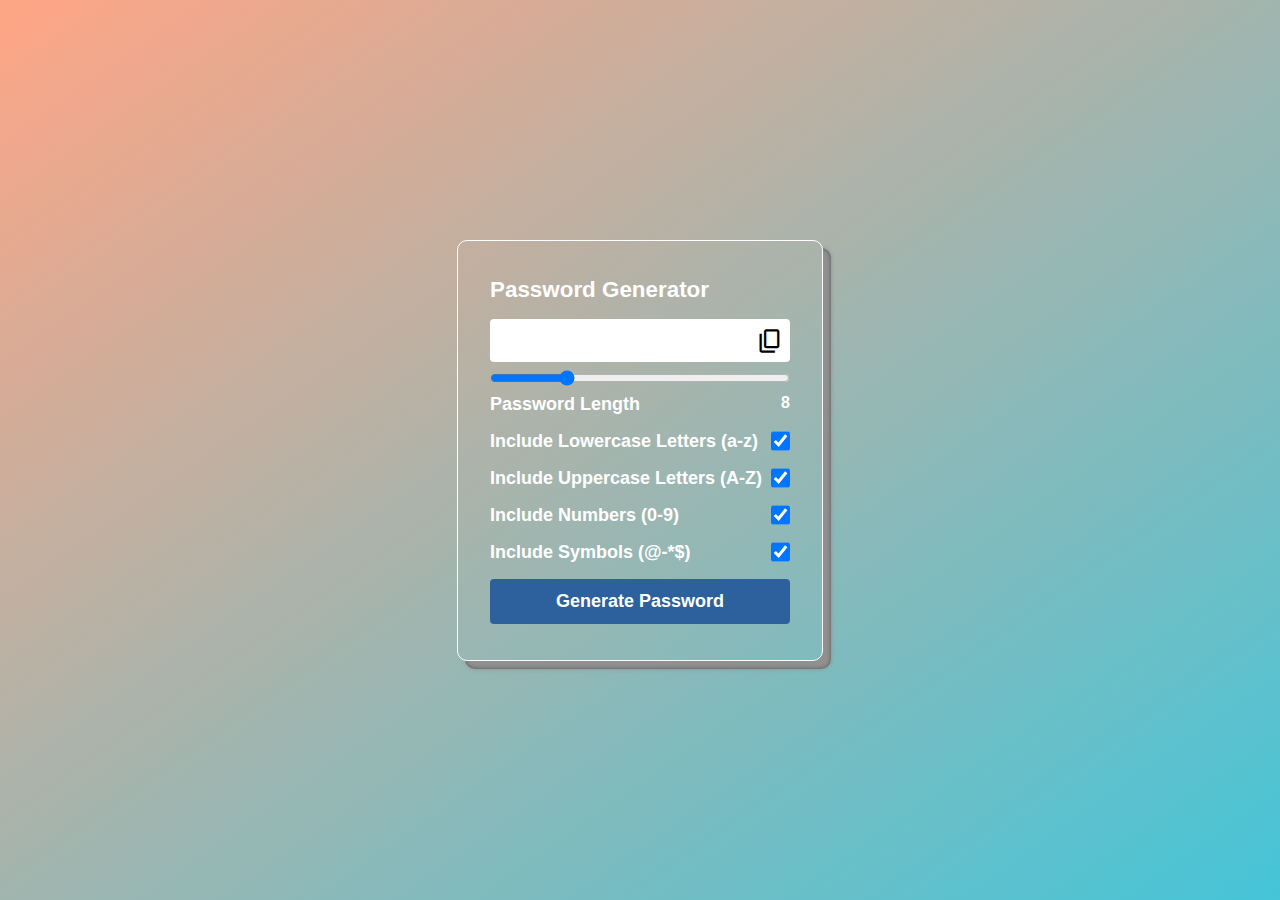
<file: Password_Generator/passwordgen.html>
<!DOCTYPE html>
<html lang="en">
<head>
    <meta charset="UTF-8">
    <meta http-equiv="X-UA-Compatible" content="IE=edge">
    <meta name="viewport" content="width=device-width, initial-scale=1.0">
    <title>Password Generator | Javascript Project</title>
     <link rel="stylesheet" href="passwordgen.css">
     <link rel="stylesheet" href="https://cdnjs.cloudflare.com/ajax/libs/font-awesome/4.7.0/css/font-awesome.min.css">
     <link rel="stylesheet" href="https://fonts.googleapis.com/css2?family=Material+Symbols+Outlined:opsz,wght,FILL,GRAD@20..48,100..700,0..1,-50..200" />

</head>
<body>
    
    <div class="container">
       
        <h1>Password Generator</h1>

        <div class="inputBox">
            <input type="text" class="passBox" disabled id="passBox"> <!--disabled means we cant write text -->
              <span class="material-symbols-outlined" id="copyIcon"> content_copy</span> <!-- importing icon from google -->
          </div>

        <input type="range" min="1" max="30" value="8" id="inputSlider">
         
        <div class="row">
            <p>Password Length</p>
            <span id="sliderValue"></span> <!-- Showing values through JAVASCRIPT 1-30 -->
        </div>

        <!-- Creating checkBoxes -->

        <div class="row">
            <label for="lowercase">Include Lowercase Letters (a-z)</label>
          <input type="checkbox" name="lowercase" id="lowercase" checked > <!-- initailyy they all are checked -->
        </div>

        <div class="row">
            <label for="uppercase">Include Uppercase Letters (A-Z)</label>
          <input type="checkbox" name="uppercase" id="uppercase" checked >
        </div>

        <div class="row">
            <label for="numbers">Include Numbers  (0-9)</label>
          <input type="checkbox" name="numbers" id="numbers" checked>
        </div>

        <div class="row">
            <label for="symbols">Include Symbols (@-*$)</label>
          <input type="checkbox" name="symbols" id="symbols" checked>
        </div>
         
        <button type="button" class="genBtn" id="genBtn">Generate Password</button>
        
    </div>

    <script src="passwordgen.js" ></script>
</body>
</html>
</file>
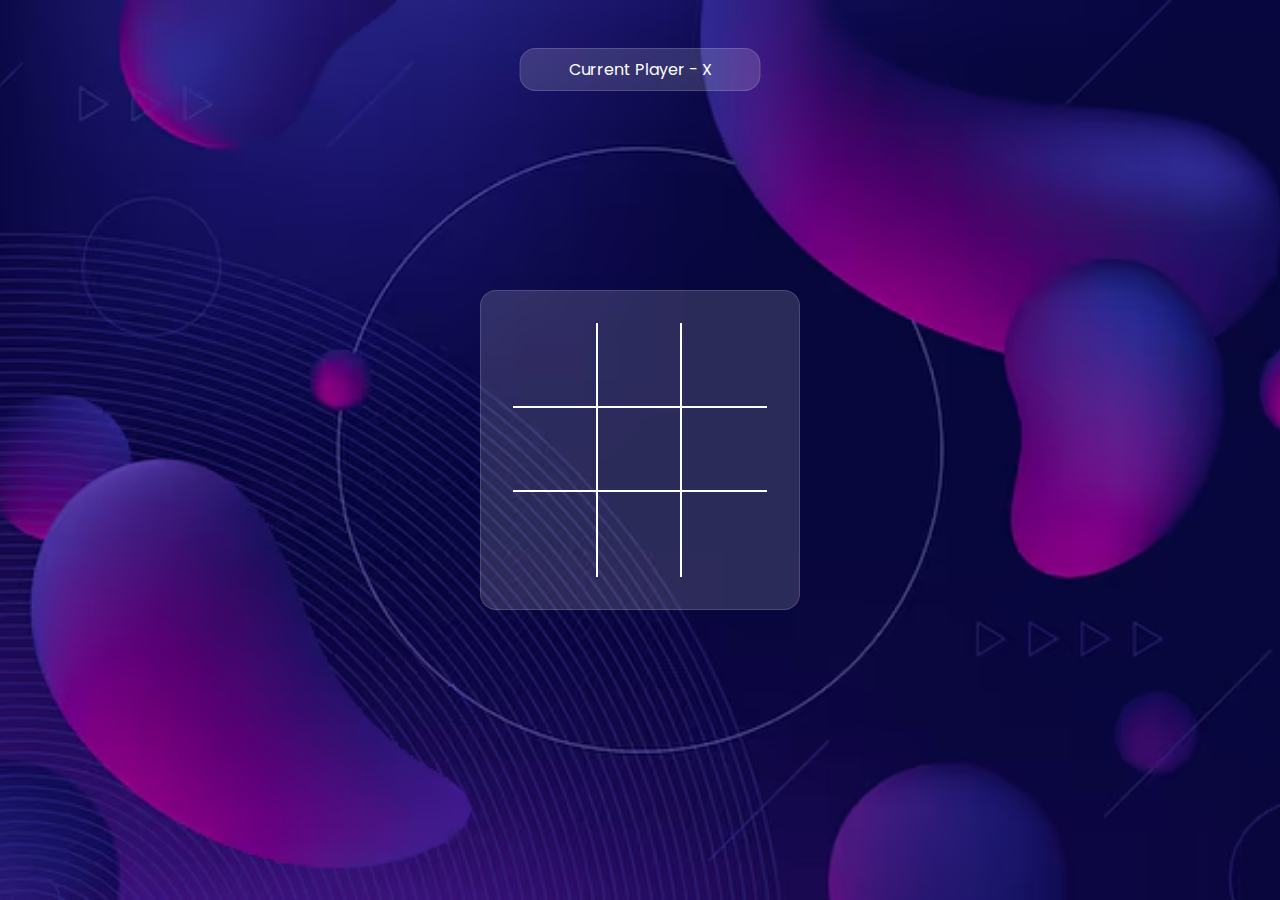
<file: Tic_Tac_Toe/Tictactoe.html>
<!DOCTYPE html>
<html lang="en">
<head>
    <meta charset="UTF-8">
    <meta http-equiv="X-UA-Compatible" content="IE=edge">
    <meta name="viewport" content="width=device-width, initial-scale=1.0">
    <title>Tic Tac Toe</title>
    <link rel="stylesheet" href="Tictactoe.css">
    <link rel="preconnect" href="https://fonts.googleapis.com">
<link rel="preconnect" href="https://fonts.gstatic.com" crossorigin>
<link href="https://fonts.googleapis.com/css2?family=Poppins:ital,wght@0,100;0,200;0,300;0,400;0,500;0,600;0,700;0,800;0,900;1,100;1,200;1,300;1,400;1,500;1,600;1,700;1,800;1,900&display=swap" rel="stylesheet">

</head>
<body>
    
    <div class="wrapper">

        <p class="game-info"></p>

        <div class="tic-tac-toe">
            <div class="box box1"></div>
            <div class="box box2"></div>
            <div class="box box3"></div>
            <div class="box box4"></div>
            <div class="box box5"></div>
            <div class="box box6"></div>
            <div class="box box7"></div>
            <div class="box box8"></div>
            <div class="box box9"></div>  
        </div>

        <button class="btn">New Game</button>

        
    </div>

    <script src="Tictactoe.js"></script>
</body>
</html>
</file>
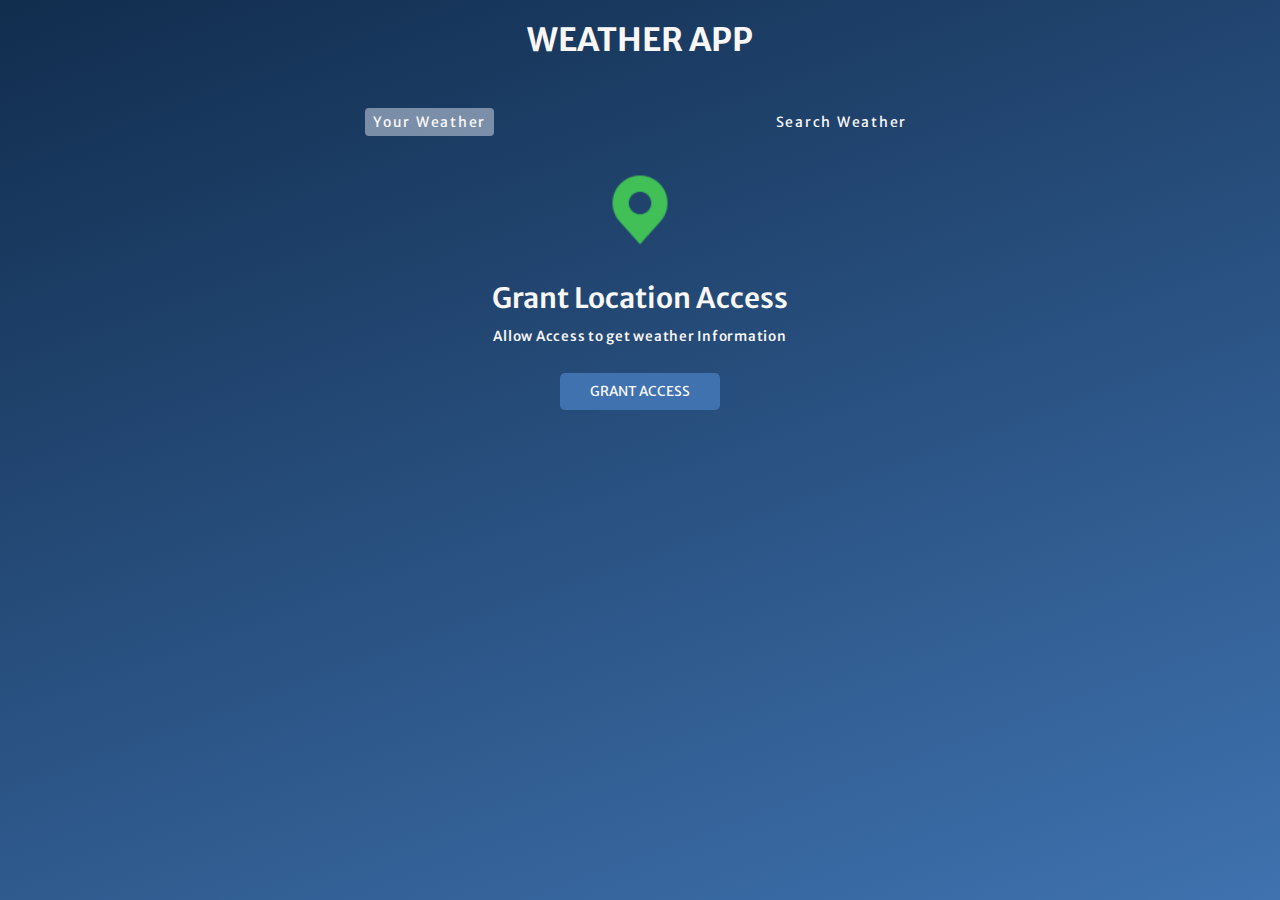
<file: Weather_App/weather.html>
<!DOCTYPE html>
<html lang="en">
<head>
    <meta charset="UTF-8">
    <meta http-equiv="X-UA-Compatible" content="IE=edge">
    <meta name="viewport" content="width=device-width, initial-scale=1.0">
    <title>Weather App</title>
    <link rel="stylesheet" href="weather.css">
    <link rel="preconnect" href="https://fonts.googleapis.com">
    <link rel="preconnect" href="https://fonts.gstatic.com" crossorigin>
    <link href="https://fonts.googleapis.com/css2?family=Merriweather+Sans:ital,wght@0,300..800;1,300..800&display=swap" rel="stylesheet">

</head>
<body>
     
   <div class="wrapper">

      <h1>Weather App</h1>

      <div class="tab-container">
        <p class="tab" data-userWeather="">Your Weather</p>  <!-- use custom attribute -->
         <p class="tab" data-searchWeather="">Search Weather</p>
      </div>

       <div class="weather-container"> <!-- All screens code written inside it-->
         
        <!-- Screen 1 : Grant location container -->

          <div class="sub-container grant-location-container">
            <img src="./weatherimages/grantlocation.png" alt="" width="80" height="80" loading="lazy">
            <p>Grant Location Access</p>
            <p>Allow Access to get weather Information</p>
            <button class="btn" data-grantAccess>Grant Access</button>
          </div>

          <!-- Screen 2: Search Weather container -->

          <form class="form-container" data-searchForm>
            <input placeholder="Search for City..." data-searchInput> <!-- Placeholder means text writteninside it -->
            <button class="btn" type="submit" >
                <img src="./weatherimages/searchicon.png" alt="" width="20" height="20">
            </button>
            
          </form>

           <div class="sub-container cityNotFound">
               <img src="./weatherimages/errorwarning.png" width="50px" height="50px" alt="">
               <p>Sorry , City not Found</p>
           </div>
           
         

          <!-- Screen 3: Loading screen -->

          <div class="sub-container loading-container">
            <img src="./weatherimages/loadingimg.gif" alt="" width="150" height="150"> 
            <p>Loading</p>
          </div>

          <!-- Sceen 4: Weather info. same for both user weather and search weather(both have same ui)-->

          <div class="sub-container user-info-container">

            <!-- City Name and Flag -->
            <div class="name">
                 <p data-cityName></p> <!--Info. inside it are dynamic(changes) so we gave it custom attribute we change it through javascript  -->
                 <img data-countryIcon><!-- dynamically update by java script -->
            </div>
             
            <!-- Weather desc , Icon , Temperature -->
            <p data-weatherDesc></p> 
            <img data-weatherIcon>
            <p data-temp></p>

            <!-- 3 cards - parameters -->

              
               <div class="parameter-container">

                 <!-- card 1-->
               <div class="parameter">
                  <img src="./weatherimages/wind.png">
                  <p>Windspeed</p>
                  <p data-windspeed></p>
               </div>

               <!-- card 2 -->
               <div class="parameter">
                <img src="./weatherimages/humidity.png">
                <p>Humidity</p>
                <p data-humidity></p>
               </div>

               <!-- card -->
               <div class="parameter">
                <img src="./weatherimages/blueClouds.png" alt="">
                <p>Clouds</p>
                <p data-cloudiness></p>
               </div>

               </div>

            



          </div>



         

      </div>

   </div>
    <script src="weather.js"></script>
</body>
</html>
</file>
<file: Password_Generator/passwordgen.css>
*{
    margin: 0;
    padding: 0;
    box-sizing: border-box;
    font-family: sans-serif;
}


body{
    max-width: 100vw;
    min-height: 100vh;
    display: flex;
    justify-content: center;
    align-items: center;
    background : linear-gradient(to right bottom, #ffa585 , #45c5d8 );
    color: white;
    font-weight: 600;
}

.container{
    border: 0.5px solid #fff;
    border-radius: 10px;
    padding: 28px 32px;
    display: flex;
    flex-direction: column;
    background: transparent;
    box-shadow: 8px 8px 4px #909090, 8px 8px 0px #575757;
}

.container h1{
    font-size:1.4rem;
     margin-block: 8px;     /*  It is used to give margin on top and bottom */
}

.inputBox{
    position: relative;
}

.inputBox span {
    position: absolute;
    top: 16px;
    right: 6px;
    color: #000;
    font-size:28px ;
    cursor: pointer;
    z-index: 3;  /* Copy icon showing above the text*/
}
.passBox{
    background-color: #fff;
    border: none;
    outline: none;
    padding: 10px;
    width: 300px;
    border-radius: 4px;
    font-size: 20px;
    margin-block: 8px;
    text-overflow: ellipsis; /*when text overflow then ... showed*/
}

.row{
    display: flex;
    margin-block: 8px;
    
}

.row p , .row label{
    width: 100%;
    font-size: 18px;
}

 .row input[type= "checkbox"]{  /* Adjust checkbox*/
    width: 20px;
    height: 20px;
}

.genBtn{
    border: none;
    outline: none;
    background-color:  #2c619e;
    padding: 12px 24px;
    color: #fff;
    font-size: 18px;
    margin-block: 8px;
    font-weight: 700;
    cursor: pointer;
    border-radius: 4px;
}

.genBtn:hover{
    background-color: #0066ff;
}
</file>
<file: Tic_Tac_Toe/Tictactoe.css>
*{
    margin: 0;
    padding: 0;
    box-sizing: border-box;
    font-family: "Poppins", sans-serif;
}

.wrapper{
    width: 100vw;
    height: 100vh;
    background-image: url(backgroundtictac.avif);
    background-size: cover;
    background-position: center;
    display: grid;
    place-items: center;
    
}
.game-info{
    color: white;
    position: absolute;
    top: 3rem;
    left: 50%;
    transform: translateX(-50%);
    background-color: rgba(255, 255, 255, 0.15);
    border-radius:1rem;
    border: 1px solid rgba(255, 255, 255, 0.15);
    padding: 0.5rem 3rem;  /*top bottom 0.5 rem and left right 3remdsss */
}

.tic-tac-toe{
    width: 90%;  /* Apne paraents se 90% width lelega jese he screen choti kerege*/
    max-width:20rem;
    background-color:rgba(255, 255, 255, 0.15);
    border-radius: 1rem;
    border: 1px solid rgba(255, 255, 255, 0.15);
    padding: 2rem;
    display: grid;
    grid-template-columns: repeat(3,1fr);
    aspect-ratio: 1/1;     /*Make it square ; widht height se bhi kar skte*/

}

.box{
    position: relative;
    width: 100%;
    aspect-ratio: 1/1;
    cursor: pointer;
    font-size: 3rem;
    color: white;
    display: flex;
    justify-content: center;
    align-items: center;
}

.box1 , .box2 , .box4 , .box5{     /*Adding border lines inside tic tac toe */
    border-right: 2px solid white;
    border-bottom:2px solid white ;
}

.box3, .box6{
    border-bottom: 2px solid white;
}

.box7, .box8{
    border-right: 2px solid white;
}

 .btn{
    color: white;
    position: absolute;
    bottom: 3rem;
    left: 50%;
    transform: translateX(-50%);
    background-color: rgba(255, 255, 255, 0.15);
    border-radius: 1rem;
    border: 1px solid rgba(255, 255, 255, 0.15);
    padding: 0.5rem 2rem;
    cursor: pointer;
    display: none;
 }

 .btn.active{
    display: flex;
 }

 .win{      /*Those who win the game then their boxes become green*/
    background-color: rgba(0, 255 , 0, 0.3);
 }
</file>
<file: Weather_App/weather.css>
*{
   margin: 0;
   padding: 0;
   box-sizing: border-box;
   font-family: "Merriweather Sans", sans-serif;
}

/* GLOBEL VARIABLE */
:root{
   --colorDark1: #112D4E;
   --colorDark2: #3F72AF;
   --colorLight1: #DBE2EF;
   --colorLight2: #F9F7F7;
}

 
.wrapper{
   width:100vw;
   height:100vh;
   max-height: 30%;
   color: var(--colorLight2); /*  use of global vaibale */
   background: linear-gradient(160deg, #112d4e 0%, #3f72af 100%);
    

}

h1{
   text-align: center;
   text-transform: uppercase;
   padding-top: 20px;
}

.tab-container{
   display: flex;
   justify-content: space-between;
   margin: 0 auto;
   max-width: 550px; /* tab container has this max width*/
   margin-top: 3rem; 
}

.tab{
   cursor: pointer;
   font-size: 0.875rem;
   letter-spacing: 1.75px; 
   padding: 5px 8px; /*top right and bottom left*/


}

   .tab.current-tab {                  /* curent tab is a class create in js under classlist */
   background-color: rgba(219 , 226 , 239 ,0.5);
   border-radius: 4px;
 }

  .weather-container{
   
   margin-block: 3rem;  /*Set top and bottom margin*/
   margin-top: 2rem;
   }  

 .btn{
    all: unset; /* It remove all default properties */
   font-size: 0.85rem;
   background-color: var(--colorDark2) ;
   text-transform: uppercase;
   border-radius: 5px;
   cursor: pointer;
   padding: 10px 30px;
   margin-bottom: 10px;
   /* border: none; */
 }

 /* SCREEN 1: GRANT LOCATION */

  .sub-container{   /* This will reuse */
   display: flex;       /* DISPLAY FLEX ;;VISIBLE*/
   flex-direction: column;
   align-items: center;
 }
 .grant-location-container{
     display: none;  /*This containe invisible ; it visible A/c to JS code */
 }

  .grant-location-container.active{ 
   display: flex;    /* DISPLAY NONE SE AGAIN FLEX HOGYI ;Jese he active class lagaouga(from JS) then it visible  */
 }

 .grant-location-container img{
   margin-bottom:2rem;
 }

 .grant-location-container p:first-of-type{  /* grant location ka pahla paragraph */
   font-size: 1.75rem;
   font-weight: 600;
 }

 .grant-location-container p:last-of-type{
   font-size: 0.85rem;
   font-weight: 500;
   margin-top: 0.75rem;
   margin-bottom: 1.75rem;
   letter-spacing: 0.75px;

 }

 /* LOADING SCREEN  */

 .loading-container{
   display: none;
 }

 .loading-container.active{
   display: flex;
 }

 .loading-container p{
   text-transform: uppercase;
 }

.loading-container img {
   mix-blend-mode: color-burn;
}

/* USER WEATHER SCREEN */

.user-info-container{
   display: none;
}

.user-info-container.active{
   display: flex;
}

.user-info-container p{
font-size: 1.5rem;
font-weight: 200;
}

.user-info-container img{
   width: 90px;
   height: 90px;
}


.name{
   display: flex;
   align-items: center;
   gap:  1rem;
   margin-bottom: 1rem;
}

.name p{
   font-size:2rem;
}

.name img{
   width: 30px;
   height: 30px;
}

 .user-info-container p[data-temp]{ /* handle paragraph using custpm attribute*/
   font-size:2rem;
   font-weight: 700;
   
}

.parameter-container{
   display: flex;
   gap: 10px 20px;
   justify-content: center; /*Horizontally centre */
   align-items: center;
   margin-top: 2rem;
   
}

.parameter{
   width: 30%;  /* eact card take 30% of width*/
   max-width: 200px;
   background-color: rgba(219 , 226 , 239 ,0.5);
   border-radius: 5px;
   padding: 1rem;
   display: flex;
   flex-direction: column;
   gap: 5px 0;
   align-items: center;
}

.parameter img{
   width: 40px;
   height: 40px;
}
.parameter p:first-of-type{
   font-size: 1.15rem;
   font-weight: 600;
   text-transform: uppercase;
}

.parameter p:last-of-type{
   font-size: 1rem;
   font-weight: 200;

}


/* SCREEN SEACRCH */
.form-container{
   display: none;
    
   width: 90%;
   max-width: 550px;
   margin: 0 auto;
   justify-content: center;
   align-items: center;
   gap: 0 10px;
   margin-bottom: 3rem;
}

.form-container.active{
   display: flex;
}

.form-container input{
    all: unset;    /*  Write it in starting */
    width: calc(100% - 80px); /* form conatiner ki width se compare */
   height: 40px;
   padding: 0 20px;
   background-color: rgba(219 , 226 , 239 ,0.5);
   border-radius: 10px;
}

.form-container input::placeholder{
   color: rgba(255, 255, 255, 0.7);
}

 .form-container input:focus{     /* on clicking search form outline form*/
   outline: 3px solid rgba(255, 255, 255, 0.7);
}

.form-container .btn{
   padding: unset;
   width: 40px;
   height: 40px;
   display: flex;
   align-items: center;
   justify-content: center;
   border-radius: 100%;
    margin-bottom: 1px;     /* Above btn override */
   
}

.cityNotFound{
   display: none;
   flex-direction: column;
   gap: 10px;
   max-height: 550px;
   margin-top: 10rem;
}

.cityNotFound.active{
   display: flex;
}







/* 
  .form-container.active{
   scale:1;
   opacity: 1;
   display: flex;
  }   */
</file>
